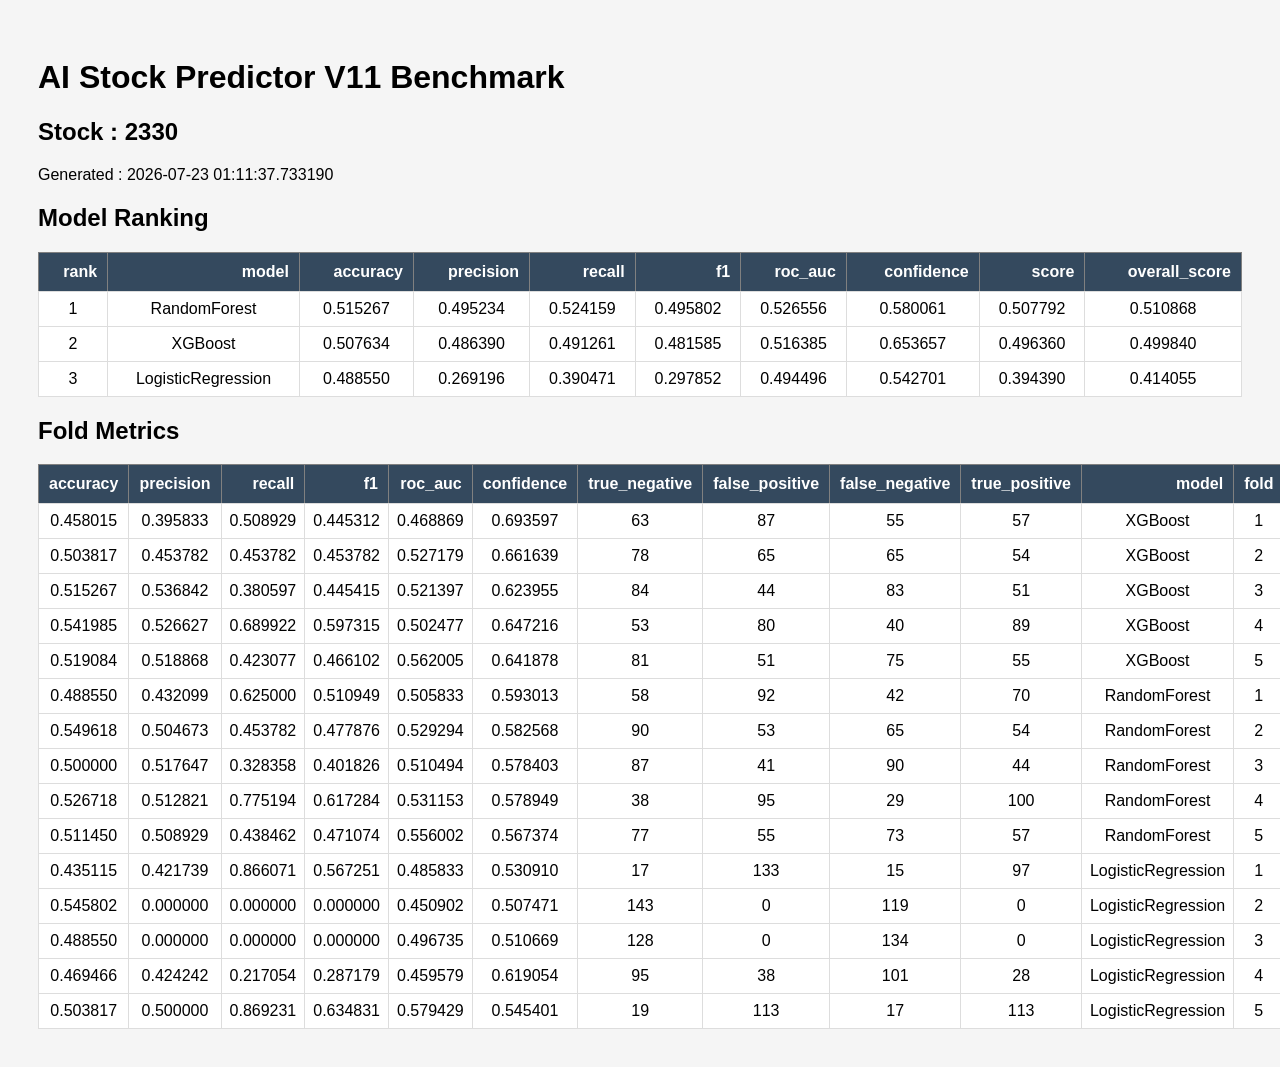
<file: benchmark/results/html/2330_benchmark.html>
<!DOCTYPE html>

<html>

<head>

<meta charset="utf-8">

<title>
V11 Benchmark Report
</title>


<style>

body {

font-family:
Arial;

padding:
30px;

background:
#f5f5f5;

}


table {

border-collapse:
collapse;

width:
100%;

background:
white;

}


th {

background:
#34495e;

color:
white;

padding:
10px;

}


td {

padding:
8px;

border:
1px solid #ddd;

text-align:
center;

}


</style>


</head>



<body>


<h1>
AI Stock Predictor V11 Benchmark
</h1>


<h2>
Stock :
2330
</h2>


<p>

Generated :

2026-07-23 01:11:37.733190

</p>



<h2>
Model Ranking
</h2>


<table border="1" class="dataframe">
  <thead>
    <tr style="text-align: right;">
      <th>rank</th>
      <th>model</th>
      <th>accuracy</th>
      <th>precision</th>
      <th>recall</th>
      <th>f1</th>
      <th>roc_auc</th>
      <th>confidence</th>
      <th>score</th>
      <th>overall_score</th>
    </tr>
  </thead>
  <tbody>
    <tr>
      <td>1</td>
      <td>RandomForest</td>
      <td>0.515267</td>
      <td>0.495234</td>
      <td>0.524159</td>
      <td>0.495802</td>
      <td>0.526556</td>
      <td>0.580061</td>
      <td>0.507792</td>
      <td>0.510868</td>
    </tr>
    <tr>
      <td>2</td>
      <td>XGBoost</td>
      <td>0.507634</td>
      <td>0.486390</td>
      <td>0.491261</td>
      <td>0.481585</td>
      <td>0.516385</td>
      <td>0.653657</td>
      <td>0.496360</td>
      <td>0.499840</td>
    </tr>
    <tr>
      <td>3</td>
      <td>LogisticRegression</td>
      <td>0.488550</td>
      <td>0.269196</td>
      <td>0.390471</td>
      <td>0.297852</td>
      <td>0.494496</td>
      <td>0.542701</td>
      <td>0.394390</td>
      <td>0.414055</td>
    </tr>
  </tbody>
</table>



<h2>
Fold Metrics
</h2>


<table border="1" class="dataframe">
  <thead>
    <tr style="text-align: right;">
      <th>accuracy</th>
      <th>precision</th>
      <th>recall</th>
      <th>f1</th>
      <th>roc_auc</th>
      <th>confidence</th>
      <th>true_negative</th>
      <th>false_positive</th>
      <th>false_negative</th>
      <th>true_positive</th>
      <th>model</th>
      <th>fold</th>
    </tr>
  </thead>
  <tbody>
    <tr>
      <td>0.458015</td>
      <td>0.395833</td>
      <td>0.508929</td>
      <td>0.445312</td>
      <td>0.468869</td>
      <td>0.693597</td>
      <td>63</td>
      <td>87</td>
      <td>55</td>
      <td>57</td>
      <td>XGBoost</td>
      <td>1</td>
    </tr>
    <tr>
      <td>0.503817</td>
      <td>0.453782</td>
      <td>0.453782</td>
      <td>0.453782</td>
      <td>0.527179</td>
      <td>0.661639</td>
      <td>78</td>
      <td>65</td>
      <td>65</td>
      <td>54</td>
      <td>XGBoost</td>
      <td>2</td>
    </tr>
    <tr>
      <td>0.515267</td>
      <td>0.536842</td>
      <td>0.380597</td>
      <td>0.445415</td>
      <td>0.521397</td>
      <td>0.623955</td>
      <td>84</td>
      <td>44</td>
      <td>83</td>
      <td>51</td>
      <td>XGBoost</td>
      <td>3</td>
    </tr>
    <tr>
      <td>0.541985</td>
      <td>0.526627</td>
      <td>0.689922</td>
      <td>0.597315</td>
      <td>0.502477</td>
      <td>0.647216</td>
      <td>53</td>
      <td>80</td>
      <td>40</td>
      <td>89</td>
      <td>XGBoost</td>
      <td>4</td>
    </tr>
    <tr>
      <td>0.519084</td>
      <td>0.518868</td>
      <td>0.423077</td>
      <td>0.466102</td>
      <td>0.562005</td>
      <td>0.641878</td>
      <td>81</td>
      <td>51</td>
      <td>75</td>
      <td>55</td>
      <td>XGBoost</td>
      <td>5</td>
    </tr>
    <tr>
      <td>0.488550</td>
      <td>0.432099</td>
      <td>0.625000</td>
      <td>0.510949</td>
      <td>0.505833</td>
      <td>0.593013</td>
      <td>58</td>
      <td>92</td>
      <td>42</td>
      <td>70</td>
      <td>RandomForest</td>
      <td>1</td>
    </tr>
    <tr>
      <td>0.549618</td>
      <td>0.504673</td>
      <td>0.453782</td>
      <td>0.477876</td>
      <td>0.529294</td>
      <td>0.582568</td>
      <td>90</td>
      <td>53</td>
      <td>65</td>
      <td>54</td>
      <td>RandomForest</td>
      <td>2</td>
    </tr>
    <tr>
      <td>0.500000</td>
      <td>0.517647</td>
      <td>0.328358</td>
      <td>0.401826</td>
      <td>0.510494</td>
      <td>0.578403</td>
      <td>87</td>
      <td>41</td>
      <td>90</td>
      <td>44</td>
      <td>RandomForest</td>
      <td>3</td>
    </tr>
    <tr>
      <td>0.526718</td>
      <td>0.512821</td>
      <td>0.775194</td>
      <td>0.617284</td>
      <td>0.531153</td>
      <td>0.578949</td>
      <td>38</td>
      <td>95</td>
      <td>29</td>
      <td>100</td>
      <td>RandomForest</td>
      <td>4</td>
    </tr>
    <tr>
      <td>0.511450</td>
      <td>0.508929</td>
      <td>0.438462</td>
      <td>0.471074</td>
      <td>0.556002</td>
      <td>0.567374</td>
      <td>77</td>
      <td>55</td>
      <td>73</td>
      <td>57</td>
      <td>RandomForest</td>
      <td>5</td>
    </tr>
    <tr>
      <td>0.435115</td>
      <td>0.421739</td>
      <td>0.866071</td>
      <td>0.567251</td>
      <td>0.485833</td>
      <td>0.530910</td>
      <td>17</td>
      <td>133</td>
      <td>15</td>
      <td>97</td>
      <td>LogisticRegression</td>
      <td>1</td>
    </tr>
    <tr>
      <td>0.545802</td>
      <td>0.000000</td>
      <td>0.000000</td>
      <td>0.000000</td>
      <td>0.450902</td>
      <td>0.507471</td>
      <td>143</td>
      <td>0</td>
      <td>119</td>
      <td>0</td>
      <td>LogisticRegression</td>
      <td>2</td>
    </tr>
    <tr>
      <td>0.488550</td>
      <td>0.000000</td>
      <td>0.000000</td>
      <td>0.000000</td>
      <td>0.496735</td>
      <td>0.510669</td>
      <td>128</td>
      <td>0</td>
      <td>134</td>
      <td>0</td>
      <td>LogisticRegression</td>
      <td>3</td>
    </tr>
    <tr>
      <td>0.469466</td>
      <td>0.424242</td>
      <td>0.217054</td>
      <td>0.287179</td>
      <td>0.459579</td>
      <td>0.619054</td>
      <td>95</td>
      <td>38</td>
      <td>101</td>
      <td>28</td>
      <td>LogisticRegression</td>
      <td>4</td>
    </tr>
    <tr>
      <td>0.503817</td>
      <td>0.500000</td>
      <td>0.869231</td>
      <td>0.634831</td>
      <td>0.579429</td>
      <td>0.545401</td>
      <td>19</td>
      <td>113</td>
      <td>17</td>
      <td>113</td>
      <td>LogisticRegression</td>
      <td>5</td>
    </tr>
  </tbody>
</table>


</body>


</html>
</file>
